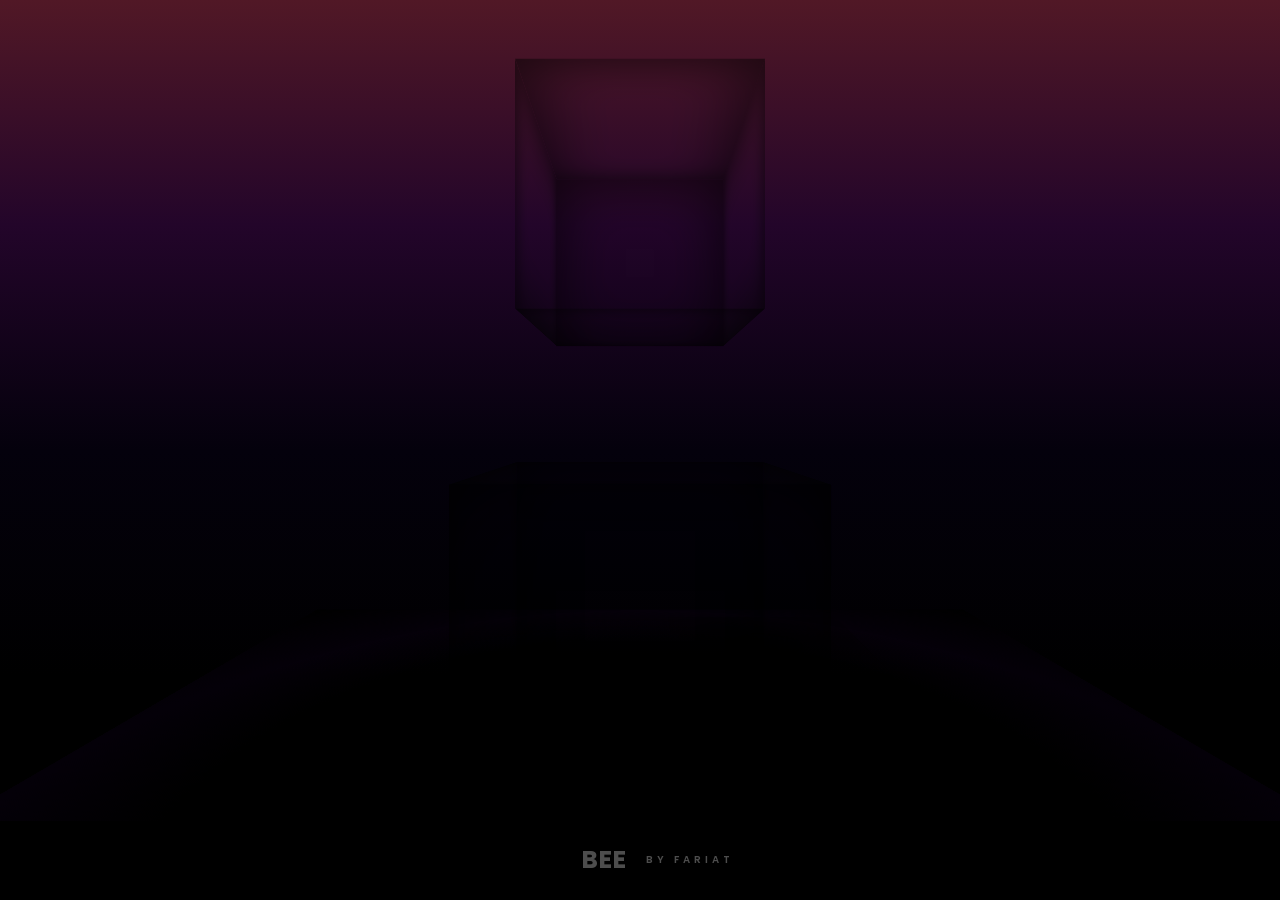
<file: references/bee/index.html>
<!DOCTYPE html>
<html lang="en">
<head>
    <meta charset="UTF-8">
    <meta name="viewport" content="width=device-width, initial-scale=1">
<link href="https://fonts.googleapis.com/css2?family=Poppins:wght@500;800&display=swap" rel="stylesheet">
<link rel="stylesheet" href="style.css">
<script defer src="main.js"></script>
    <title>Document</title>
</head>
<body>
    <div class="scene">
        <div class="bee">
          <div class="wing_right wing"></div>
          <div class="wing_left wing"></div>
          <div class="antenna_right antenna"></div>
          <div class="antenna_left antenna"></div>
          <div class="bee_face front"></div>
          <div class="bee_face back"></div>
          <div class="bee_face right"></div>
          <div class="bee_face left"></div>
          <div class="bee_face top"></div>
          <div class="bee_face bottom"></div>
          <div class="leg_right leg_right_one leg"></div>
          <div class="leg_right leg_right_two leg"></div>
          <div class="leg_right leg_right_three leg"></div>
          <div class="leg_left leg_left_one leg"></div>
          <div class="leg_left leg_left_two leg"></div>
          <div class="leg_left leg_left_three leg"></div>
          <div class="stinger"></div>
        </div>
        <div class="cube">
          <div class="rose">
            <div class="rose_first rose_part"></div>
            <div class="rose_second rose_part"></div>
          </div>
          <div class="cube_face front"></div>
          <div class="cube_face back"></div>
          <div class="cube_face right"></div>
          <div class="cube_face left"></div>
          <div class="cube_face top"></div>
          <div class="cube_face bottom"></div>
          <div class="ground"></div>
          <div class="grass">
            <div class="grass_first grass_part"></div>
            <div class="grass_second grass_part"></div>
          </div>
        </div>
      </div>
      <div id="author">
        <h1>BEE</h1> <span>by Fariat</span>
      </div>
</body>
</html>
</file>
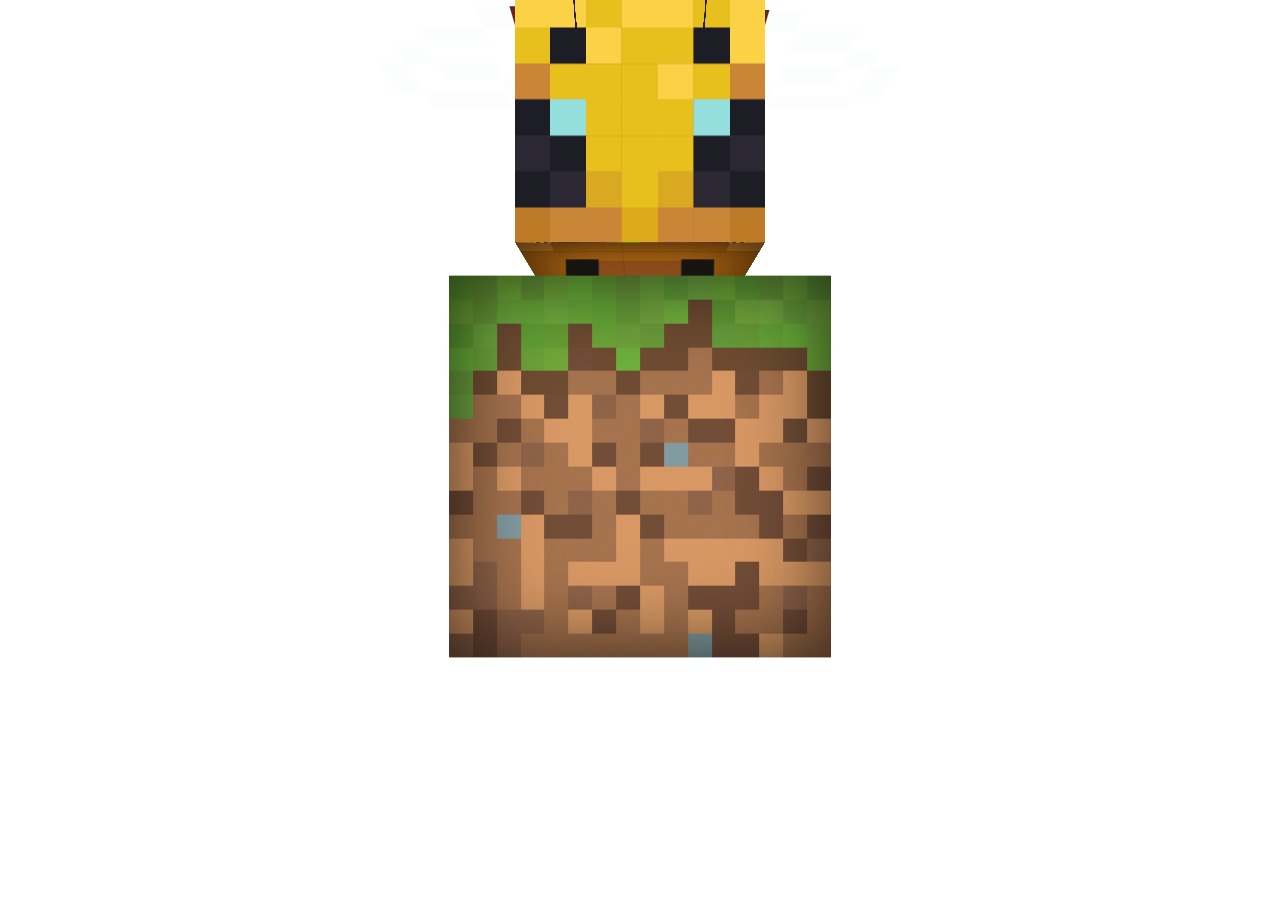
<file: frontend/assets/bee/index.html>
<!DOCTYPE html>
<html lang="ru">
<head>
    <meta charset="UTF-8">
    <meta name="viewport" content="width=device-width, initial-scale=1">

<link rel="stylesheet" href="style.css">

    <title>Анимированная пчёлка</title>
</head>
<body>
    <div class="scene">
        <div class="bee">
          <div class="wing_right wing"></div>
          <div class="wing_left wing"></div>
          <div class="antenna_right antenna"></div>
          <div class="antenna_left antenna"></div>
          <div class="bee_face front"></div>
          <div class="bee_face back"></div>
          <div class="bee_face right"></div>
          <div class="bee_face left"></div>
          <div class="bee_face top"></div>
          <div class="bee_face bottom"></div>
          <div class="leg_right leg_right_one leg"></div>
          <div class="leg_right leg_right_two leg"></div>
          <div class="leg_right leg_right_three leg"></div>
          <div class="leg_left leg_left_one leg"></div>
          <div class="leg_left leg_left_two leg"></div>
          <div class="leg_left leg_left_three leg"></div>
          <div class="stinger"></div>
        </div>
        <div class="cube">
          <div class="rose">
            <div class="rose_first rose_part"></div>
            <div class="rose_second rose_part"></div>
          </div>
          <div class="cube_face front"></div>
          <div class="cube_face back"></div>
          <div class="cube_face right"></div>
          <div class="cube_face left"></div>
          <div class="cube_face top"></div>
          <div class="cube_face bottom"></div>
          <div class="ground"></div>
          <div class="grass">
            <div class="grass_first grass_part"></div>
            <div class="grass_second grass_part"></div>
          </div>
        </div>
      </div>
      <div id="author">
        <h1>BEE</h1> <span>by Fariat</span>
      </div>
</body>
</html>
</file>
<file: references/bee/style.css>
/* Copyright (c) 2025 by Ibrahim fariat (https://codepen.io/fariati/pen/oNpZRbd) */
* {
    box-sizing: border-box;
    margin: 0;
    padding: 0;
  }
  :root {
    --bee-width: 200px;
    --bee-height: 100px;
    --bee-scale: 0.5;
    --cube-scale: 0.5;
    --bee-front: url("https://raw.githubusercontent.com/ifariat/3D-CSS-Minecraft-s-Bee/main/front.png");
    --bee-back: url("https://raw.githubusercontent.com/ifariat/3D-CSS-Minecraft-s-Bee/main/back.png");
    --bee-left: url("https://raw.githubusercontent.com/ifariat/3D-CSS-Minecraft-s-Bee/main/left.png");
    --bee-right: url("https://raw.githubusercontent.com/ifariat/3D-CSS-Minecraft-s-Bee/main/right.png");
    --bee-top: url("https://raw.githubusercontent.com/ifariat/3D-CSS-Minecraft-s-Bee/main/top.png");
    --bee-bottom: url("https://raw.githubusercontent.com/ifariat/3D-CSS-Minecraft-s-Bee/main/bottom.png");
    --bee-antenna: url("https://raw.githubusercontent.com/ifariat/3D-CSS-Minecraft-s-Bee/main/antenna.png");
    --bee-wing: url("https://raw.githubusercontent.com/ifariat/3D-CSS-Minecraft-s-Bee/main/wing.png");
    --bee-leg: url("https://raw.githubusercontent.com/ifariat/3D-CSS-Minecraft-s-Bee/main/leg.png");
    --cube-sides: url("https://raw.githubusercontent.com/ifariat/3D-CSS-Minecraft-s-Bee/main/sides.jpg");
    --cube-top: url("https://raw.githubusercontent.com/ifariat/3D-CSS-Minecraft-s-Bee/main/top.jpg");
    --cube-bottom: url("https://raw.githubusercontent.com/ifariat/3D-CSS-Minecraft-s-Bee/main/bottom.jpg");
    --rose: url("https://raw.githubusercontent.com/ifariat/3D-CSS-Minecraft-s-Bee/main/rose.png");
    --grass: url("https://raw.githubusercontent.com/ifariat/3D-CSS-Minecraft-s-Bee/main/grass.png");
  }
  html,
  body {
    width: 100vw;
    height: 100vh;
  }
  body {
    background: linear-gradient(
      360deg,
      rgb(0 0 0),
      rgb(0 0 0),
      rgb(4 1 12),
      rgb(35 5 42),
      rgb(81 24 38)
    );
    flex-direction: column;
    display: flex;
    justify-content: center;
    align-items: center;
  }

  .scene {
    perspective: 700px;
    transform-style: preserve-3d;
    width: 100%;
    display: flex;
    overflow: hidden;
    justify-content: center;
    flex-direction: column;
    align-items: center;
  }

  .bee {
    width: 400px;
    height: 400px;
    position: relative;
    transform-style: preserve-3d;
    display: flex;
    justify-content: center;
    align-items: center;
    transform-origin: top;
    animation: shake 8s linear infinite;
    bottom: -10px;
  }
  .bee_face {
    position: absolute;
    width: 280px;
    height: 200px;
    display: flex;
    justify-content: center;
    align-items: center;
    font-size: 30px;
    filter: saturate(1.2);
  }
  .bee_face.top {
    background: var(--bee-top) center / cover no-repeat;
    transform: translateY(-100px) rotateX(90deg) rotateZ(90deg);
    box-shadow: inset 0 0 70px 0px rgb(0 0 0 / 70%);
  }
  .bee_face.bottom {
    background: var(--bee-bottom) center / cover no-repeat;
    transform: translateY(100px) rotateX(90deg) rotateZ(90deg);
    box-shadow: inset 0 0 70px 0px rgb(0 0 0 / 70%);
  }
  .bee_face.right {
    background: var(--bee-right) center / cover no-repeat;
    transform: translateX(100px) rotateY(90deg);
    box-shadow: inset 0 0 70px 0px rgb(0 0 0 / 70%);
  }
  .bee_face.left {
    background: var(--bee-left) center / cover no-repeat;
    transform: translateX(-100px) rotateY(-90deg);
    box-shadow: inset 0 0 70px 0px rgb(0 0 0 / 70%);
  }
  .bee_face.front {
    background: var(--bee-front) center / contain no-repeat;
    transform: translateZ(140px);
    width: 200px;
    height: 200px;
  }
  .bee_face.back {
    background: var(--bee-back) center / cover no-repeat;
    transform: translateZ(-140px) rotateY(-180deg);
    width: 200px;
    height: 200px;
    box-shadow: inset 0 0 70px 0px rgb(0 0 0 / 70%);
  }
  .antenna {
    position: absolute;
    width: 70px;
    height: 55px;
    background: var(--bee-antenna) center / cover no-repeat;
  }
  .antenna_right {
    transform: translate3d(50px, -71px, 170px) rotateY(90deg);
  }
  .antenna_left {
    transform: translate3d(-50px, -71px, 170px) rotateY(90deg);
  }
  .leg {
    position: absolute;
    width: 30px;
    height: 50px;
    background: var(--bee-leg);
    background-size: cover;
  }
  .leg_right_one {
    transform: translate3d(50px, 125px, -30px) rotateX(-10deg);
  }
  .leg_right_two {
    transform: translate3d(50px, 125px, 30px) rotateX(-10deg);
  }
  .leg_right_three {
    transform: translate3d(50px, 125px, 90px) rotateX(-10deg);
  }
  .leg_left_one {
    transform: translate3d(-50px, 125px, -30px) rotateX(-10deg);
  }
  .leg_left_two {
    transform: translate3d(-50px, 125px, 30px) rotateX(-10deg);
  }
  .leg_left_three {
    transform: translate3d(-50px, 125px, 90px) rotateX(-10deg);
  }
  .wing {
    width: 300px;
    height: 200px;
  }
  .wing_left {
    background: var(--bee-wing) center / contain no-repeat;
    transform-origin: top right;
    transform: translate3d(-150px, -1px, 130px) rotateY(90deg) rotateX(90deg)
      scale3d(-1, 1, 1);
    animation: fly_left 120ms infinite linear;
  }
  .wing_right {
    background: var(--bee-wing) center / contain no-repeat;
    transform-origin: top left;
    transform: translate3d(150px, -1px, -65px) rotateY(90deg) rotateX(90deg)
      scale3d(-1, -1, 1);
    animation: fly_right 120ms infinite linear;
  }

  .stinger {
    width: 50px;
    height: 30px;
    background-color: #1d1d25;
    transform: translateZ(-160px) rotateY(90deg);
    position: absolute;
  }
  .cube {
    width: 400px;
    height: 400px;
    position: relative;
    transform-style: preserve-3d;
    display: flex;
    justify-content: center;
    align-items: center;
    animation: spin 10s linear infinite;
  }
  .cube_face {
    position: absolute;
    width: 300px;
    height: 300px;
    display: flex;
    justify-content: center;
    align-items: center;
    filter: saturate(1.2);
    box-shadow: inset 0 0 70px 0px rgb(0 0 0 / 70%);
  }
  .cube_face.front {
    background: var(--cube-sides) center / cover no-repeat;
    transform: translateZ(150px);
  }
  .cube_face.back {
    background: var(--cube-sides) center / cover no-repeat;
    transform: translateZ(-150px) rotateZ(0deg);
  }
  .cube_face.right {
    background: var(--cube-sides) center / cover no-repeat;
    transform: translateX(-150px) rotateY(-90deg);
  }
  .cube_face.left {
    background: var(--cube-sides) center / cover no-repeat;
    transform: translateX(150px) rotateY(90deg);
  }
  .cube_face.top {
    background: var(--cube-top) center / cover no-repeat;
    transform: translateY(-150px) rotateX(90deg);
  }
  .cube_face.bottom {
    background: var(--cube-bottom) center / cover no-repeat;
    transform: translateY(150px) rotateX(-90deg);
  }
  .rose {
    width: 60px;
    height: 600px;
    position: relative;
    transform-style: preserve-3d;
    display: flex;
    justify-content: center;
    align-items: center;
  }

  .rose_part {
    position: absolute;
    width: 100px;
    height: 180px;
    filter: saturate(1.2);
  }
  .rose_first {
    background: var(--rose) center / contain no-repeat;
    transform: translateY(-240px);
  }
  .rose_second {
    background: var(--rose) center / contain no-repeat;
    transform: translateY(-240px) rotateY(90deg);
  }
  .ground {
    position: absolute;
    width: 1200px;
    height: 1200px;
    background: var(--cube-bottom);
    background-repeat: repeat;
    background-size: 400px;
    transform: translateY(150px) rotateX(90deg);
  }
  .ground::after {
    content: "";
    width: 100%;
    height: 100%;
    background: radial-gradient(
      rgba(0, 0, 0, 1) 0%,
      rgba(0, 0, 0, 0.2) 50%,
      #040008 70%,
      #000 100%
    );
    display: block;
  }
  .grass {
    width: 60px;
    height: 600px;
    position: absolute;
    transform-style: preserve-3d;
    display: flex;
    justify-content: center;
    align-items: center;
    transform: translate3d(200px, 0, -100px);
  }
  .grass::after {
    content: "";
    width: 300px;
    height: 300px;
    background: radial-gradient(rgba(0, 0, 0, 0.6) 0%, rgba(0, 0, 0, 0.2) 100%);
    display: block;
    position: absolute;
    transform: translate3d(0, 150px, -300px) rotateX(90deg);
  }
  .grass_part {
    width: 200px;
    height: 300px;
    position: absolute;
  }

  .grass_first {
    background: var(--grass) center / contain no-repeat;
    transform: translateZ(-300px) translateY(40px);
  }
  .grass_second {
    background: var(--grass) center / contain no-repeat;
    transform: translateZ(-300px) translateY(40px) rotateY(90deg);
  }
  #author {
    width: 100%;
    bottom: 40px;
    display: inline-flex;
    align-items: center;
    justify-content: center;
    font-weight: 600;
    text-transform: uppercase;
    padding-left: 35px;
    color: rgba(255, 255, 255, 0.3);
    margin-top: 20px;
    font-family: "Poppins", sans-serif;
  }

  #author span {
    font-size: 10px;
    margin-left: 20px;
    color: inherit;
    letter-spacing: 4px;
  }

  #author h1 {
    font-size: 25px;
  }
  @keyframes spin {
    0% {
      transform: translateY(-100px) rotateX(0deg) rotateY(0deg)
        scale3d(var(--cube-scale), var(--cube-scale), var(--cube-scale));
    }
    50% {
      transform: translateY(-100px) rotateX(0deg) rotateY(180deg)
        scale3d(var(--cube-scale), var(--cube-scale), var(--cube-scale));
    }
    100% {
      transform: translateY(-100px) rotateX(0deg) rotateY(360deg)
        scale3d(var(--cube-scale), var(--cube-scale), var(--cube-scale));
    }
  }
  @keyframes shake {
    0% {
      transform-origin: top;
      transform: translateY(100px) rotateY(0) rotateX(0)
        scale3d(var(--bee-scale), var(--bee-scale), var(--bee-scale));
    }
    50% {
      transform-origin: top;
      transform: translateY(120px) rotateY(180deg) rotateX(10deg)
        scale3d(var(--bee-scale), var(--bee-scale), var(--bee-scale));
    }
    100% {
      transform-origin: top;
      transform: translateY(100px) rotateY(360deg) rotateX(0deg)
        scale3d(var(--bee-scale), var(--bee-scale), var(--bee-scale));
    }
  }
  @keyframes fly_right {
    0% {
      transform-origin: top left;
      transform: translate3d(150px, -1px, -65px) rotateY(90deg) rotateX(90deg)
        scale3d(-1, -1, 1);
    }
    50% {
      transform-origin: top left;
      transform: translate3d(150px, -1px, -65px) rotateY(90deg) rotateX(30deg)
        scale3d(-1, -1, 1);
    }
    100% {
      transform-origin: top left;
      transform: translate3d(150px, -1px, -65px) rotateY(90deg) rotateX(90deg)
        scale3d(-1, -1, 1);
    }
  }
  @keyframes fly_left {
    0% {
      transform-origin: top right;
      transform: translate3d(-150px, -1px, 130px) rotateY(90deg) rotateX(90deg)
        scale3d(-1, 1, 1);
    }
    50% {
      transform-origin: top right;
      transform: translate3d(-150px, -1px, 130px) rotateY(90deg) rotateX(160deg)
        scale3d(-1, 1, 1);
    }
    100% {
      transform-origin: top right;
      transform: translate3d(-150px, -1px, 130px) rotateY(90deg) rotateX(90deg)
        scale3d(-1, 1, 1);
    }
  }

  @media (max-height: 570px) {
    .bee {
      bottom: -140px;
    }
    .cube {
      bottom: -100px;
    }
  }
</file>
<file: frontend/assets/bee/style.css>
/* Copyright (c) 2025 by Ibrahim fariat (https://codepen.io/fariati/pen/oNpZRbd) */
* {
    box-sizing: border-box;
    margin: 0;
    padding: 0;
  }
  :root {
    --bee-width: 200px;
    --bee-height: 100px;
    --bee-scale: 0.5;
    --cube-scale: 0.5;
    --bee-front: url("front.png");
    --bee-back: url("back.png");
    --bee-left: url("left.png");
    --bee-right: url("right.png");
    --bee-top: url("top.png");
    --bee-bottom: url("bottom.png");
    --bee-antenna: url("antenna.png");
    --bee-wing: url("wing.png");
    --bee-leg: url("leg.png");
    --cube-sides: url("sides.jpg");
    --cube-top: url("top.jpg");
    --cube-bottom: url("bottom.jpg");
    --rose: url("rose.png");
    --grass: url("grass.png");
  }
  html,
  body {
    width: 100vw;
    height: 100vh;
  }
  body {
    background: linear-gradient(
      360deg,
      rgb(0 0 0),
      rgb(0 0 0),
      rgb(4 1 12),
      rgb(35 5 42),
      rgb(81 24 38)
    );
    flex-direction: column;
    display: flex;
    justify-content: center;
    align-items: center;
  }

  .scene {
    perspective: 700px;
    transform-style: preserve-3d;
    width: 100%;
    display: flex;
    overflow: hidden;
    justify-content: center;
    flex-direction: column;
    align-items: center;
  }

  .bee {
    width: 400px;
    height: 400px;
    position: relative;
    transform-style: preserve-3d;
    display: flex;
    justify-content: center;
    align-items: center;
    transform-origin: top;
    animation: shake 8s linear infinite;
    bottom: -10px;
  }
  .bee_face {
    position: absolute;
    width: 280px;
    height: 200px;
    display: flex;
    justify-content: center;
    align-items: center;
    font-size: 30px;
    filter: saturate(1.2);
  }
  .bee_face.top {
    background: var(--bee-top) center / cover no-repeat;
    transform: translateY(-100px) rotateX(90deg) rotateZ(90deg);
    box-shadow: inset 0 0 70px 0px rgb(0 0 0 / 70%);
  }
  .bee_face.bottom {
    background: var(--bee-bottom) center / cover no-repeat;
    transform: translateY(100px) rotateX(90deg) rotateZ(90deg);
    box-shadow: inset 0 0 70px 0px rgb(0 0 0 / 70%);
  }
  .bee_face.right {
    background: var(--bee-right) center / cover no-repeat;
    transform: translateX(100px) rotateY(90deg);
    box-shadow: inset 0 0 70px 0px rgb(0 0 0 / 70%);
  }
  .bee_face.left {
    background: var(--bee-left) center / cover no-repeat;
    transform: translateX(-100px) rotateY(-90deg);
    box-shadow: inset 0 0 70px 0px rgb(0 0 0 / 70%);
  }
  .bee_face.front {
    background: var(--bee-front) center / contain no-repeat;
    transform: translateZ(140px);
    width: 200px;
    height: 200px;
  }
  .bee_face.back {
    background: var(--bee-back) center / cover no-repeat;
    transform: translateZ(-140px) rotateY(-180deg);
    width: 200px;
    height: 200px;
    box-shadow: inset 0 0 70px 0px rgb(0 0 0 / 70%);
  }
  .antenna {
    position: absolute;
    width: 70px;
    height: 55px;
    background: var(--bee-antenna) center / cover no-repeat;
  }
  .antenna_right {
    transform: translate3d(50px, -71px, 170px) rotateY(90deg);
  }
  .antenna_left {
    transform: translate3d(-50px, -71px, 170px) rotateY(90deg);
  }
  .leg {
    position: absolute;
    width: 30px;
    height: 50px;
    background: var(--bee-leg);
    background-size: cover;
  }
  .leg_right_one {
    transform: translate3d(50px, 125px, -30px) rotateX(-10deg);
  }
  .leg_right_two {
    transform: translate3d(50px, 125px, 30px) rotateX(-10deg);
  }
  .leg_right_three {
    transform: translate3d(50px, 125px, 90px) rotateX(-10deg);
  }
  .leg_left_one {
    transform: translate3d(-50px, 125px, -30px) rotateX(-10deg);
  }
  .leg_left_two {
    transform: translate3d(-50px, 125px, 30px) rotateX(-10deg);
  }
  .leg_left_three {
    transform: translate3d(-50px, 125px, 90px) rotateX(-10deg);
  }
  .wing {
    width: 300px;
    height: 200px;
  }
  .wing_left {
    background: var(--bee-wing) center / contain no-repeat;
    transform-origin: top right;
    transform: translate3d(-150px, -1px, 130px) rotateY(90deg) rotateX(90deg)
      scale3d(-1, 1, 1);
    animation: fly_left 120ms infinite linear;
  }
  .wing_right {
    background: var(--bee-wing) center / contain no-repeat;
    transform-origin: top left;
    transform: translate3d(150px, -1px, -65px) rotateY(90deg) rotateX(90deg)
      scale3d(-1, -1, 1);
    animation: fly_right 120ms infinite linear;
  }

  .stinger {
    width: 50px;
    height: 30px;
    background-color: #1d1d25;
    transform: translateZ(-160px) rotateY(90deg);
    position: absolute;
  }
  .cube {
    width: 400px;
    height: 400px;
    position: relative;
    transform-style: preserve-3d;
    display: flex;
    justify-content: center;
    align-items: center;
    animation: spin 10s linear infinite;
  }
  .cube_face {
    position: absolute;
    width: 300px;
    height: 300px;
    display: flex;
    justify-content: center;
    align-items: center;
    filter: saturate(1.2);
    box-shadow: inset 0 0 70px 0px rgb(0 0 0 / 70%);
  }
  .cube_face.front {
    background: var(--cube-sides) center / cover no-repeat;
    transform: translateZ(150px);
  }
  .cube_face.back {
    background: var(--cube-sides) center / cover no-repeat;
    transform: translateZ(-150px) rotateZ(0deg);
  }
  .cube_face.right {
    background: var(--cube-sides) center / cover no-repeat;
    transform: translateX(-150px) rotateY(-90deg);
  }
  .cube_face.left {
    background: var(--cube-sides) center / cover no-repeat;
    transform: translateX(150px) rotateY(90deg);
  }
  .cube_face.top {
    background: var(--cube-top) center / cover no-repeat;
    transform: translateY(-150px) rotateX(90deg);
  }
  .cube_face.bottom {
    background: var(--cube-bottom) center / cover no-repeat;
    transform: translateY(150px) rotateX(-90deg);
  }
  .rose {
    width: 60px;
    height: 600px;
    position: relative;
    transform-style: preserve-3d;
    display: flex;
    justify-content: center;
    align-items: center;
  }

  .rose_part {
    position: absolute;
    width: 100px;
    height: 180px;
    filter: saturate(1.2);
  }
  .rose_first {
    background: var(--rose) center / contain no-repeat;
    transform: translateY(-240px);
  }
  .rose_second {
    background: var(--rose) center / contain no-repeat;
    transform: translateY(-240px) rotateY(90deg);
  }
  .ground {
    position: absolute;
    width: 1200px;
    height: 1200px;
    background: var(--cube-bottom);
    background-repeat: repeat;
    background-size: 400px;
    transform: translateY(150px) rotateX(90deg);
  }
  .ground::after {
    content: "";
    width: 100%;
    height: 100%;
    background: radial-gradient(
      rgba(0, 0, 0, 1) 0%,
      rgba(0, 0, 0, 0.2) 50%,
      #040008 70%,
      #000 100%
    );
    display: block;
  }
  .grass {
    width: 60px;
    height: 600px;
    position: absolute;
    transform-style: preserve-3d;
    display: flex;
    justify-content: center;
    align-items: center;
    transform: translate3d(200px, 0, -100px);
  }
  .grass::after {
    content: "";
    width: 300px;
    height: 300px;
    background: radial-gradient(rgba(0, 0, 0, 0.6) 0%, rgba(0, 0, 0, 0.2) 100%);
    display: block;
    position: absolute;
    transform: translate3d(0, 150px, -300px) rotateX(90deg);
  }
  .grass_part {
    width: 200px;
    height: 300px;
    position: absolute;
  }

  .grass_first {
    background: var(--grass) center / contain no-repeat;
    transform: translateZ(-300px) translateY(40px);
  }
  .grass_second {
    background: var(--grass) center / contain no-repeat;
    transform: translateZ(-300px) translateY(40px) rotateY(90deg);
  }
  #author {
    width: 100%;
    bottom: 40px;
    display: inline-flex;
    align-items: center;
    justify-content: center;
    font-weight: 600;
    text-transform: uppercase;
    padding-left: 35px;
    color: rgba(255, 255, 255, 0.3);
    margin-top: 20px;
    font-family: "Poppins", sans-serif;
  }

  #author span {
    font-size: 10px;
    margin-left: 20px;
    color: inherit;
    letter-spacing: 4px;
  }

  #author h1 {
    font-size: 25px;
  }
  @keyframes spin {
    0% {
      transform: translateY(-100px) rotateX(0deg) rotateY(0deg)
        scale3d(var(--cube-scale), var(--cube-scale), var(--cube-scale));
    }
    50% {
      transform: translateY(-100px) rotateX(0deg) rotateY(180deg)
        scale3d(var(--cube-scale), var(--cube-scale), var(--cube-scale));
    }
    100% {
      transform: translateY(-100px) rotateX(0deg) rotateY(360deg)
        scale3d(var(--cube-scale), var(--cube-scale), var(--cube-scale));
    }
  }
  @keyframes shake {
    0% {
      transform-origin: top;
      transform: translateY(100px) rotateY(0) rotateX(0)
        scale3d(var(--bee-scale), var(--bee-scale), var(--bee-scale));
    }
    50% {
      transform-origin: top;
      transform: translateY(120px) rotateY(180deg) rotateX(10deg)
        scale3d(var(--bee-scale), var(--bee-scale), var(--bee-scale));
    }
    100% {
      transform-origin: top;
      transform: translateY(100px) rotateY(360deg) rotateX(0deg)
        scale3d(var(--bee-scale), var(--bee-scale), var(--bee-scale));
    }
  }
  @keyframes fly_right {
    0% {
      transform-origin: top left;
      transform: translate3d(150px, -1px, -65px) rotateY(90deg) rotateX(90deg)
        scale3d(-1, -1, 1);
    }
    50% {
      transform-origin: top left;
      transform: translate3d(150px, -1px, -65px) rotateY(90deg) rotateX(30deg)
        scale3d(-1, -1, 1);
    }
    100% {
      transform-origin: top left;
      transform: translate3d(150px, -1px, -65px) rotateY(90deg) rotateX(90deg)
        scale3d(-1, -1, 1);
    }
  }
  @keyframes fly_left {
    0% {
      transform-origin: top right;
      transform: translate3d(-150px, -1px, 130px) rotateY(90deg) rotateX(90deg)
        scale3d(-1, 1, 1);
    }
    50% {
      transform-origin: top right;
      transform: translate3d(-150px, -1px, 130px) rotateY(90deg) rotateX(160deg)
        scale3d(-1, 1, 1);
    }
    100% {
      transform-origin: top right;
      transform: translate3d(-150px, -1px, 130px) rotateY(90deg) rotateX(90deg)
        scale3d(-1, 1, 1);
    }
  }

  @media (max-height: 570px) {
    .bee {
      bottom: -140px;
    }
    .cube {
      bottom: -100px;
    }
  }

/* Application scene adaptation. Original model by Ibrahim Fariat. */
html, body { width: 100%; height: 100%; overflow: hidden; }
body { background: transparent; display: block; }
:root { --bee-scale: .64; --cube-scale: .49; }
.scene { height: 100%; overflow: visible; position: relative; }
.bee { position: absolute; top: -16px; bottom: auto; z-index: 2; }
.cube { position: absolute; top: 263px; }
.ground, .grass, #author { display: none; }
.bee_face, .wing, .antenna, .leg, .cube_face, .rose_part { image-rendering: pixelated; }
@media (prefers-reduced-motion: reduce) {
  .bee { animation: none; transform: translateY(100px) rotateY(-26deg) rotateX(-10deg) scale3d(.64,.64,.64); }
  .cube { animation: none; transform: translateY(-100px) rotateY(-26deg) scale3d(.49,.49,.49); }
  .wing { animation: none; }
}
</file>
